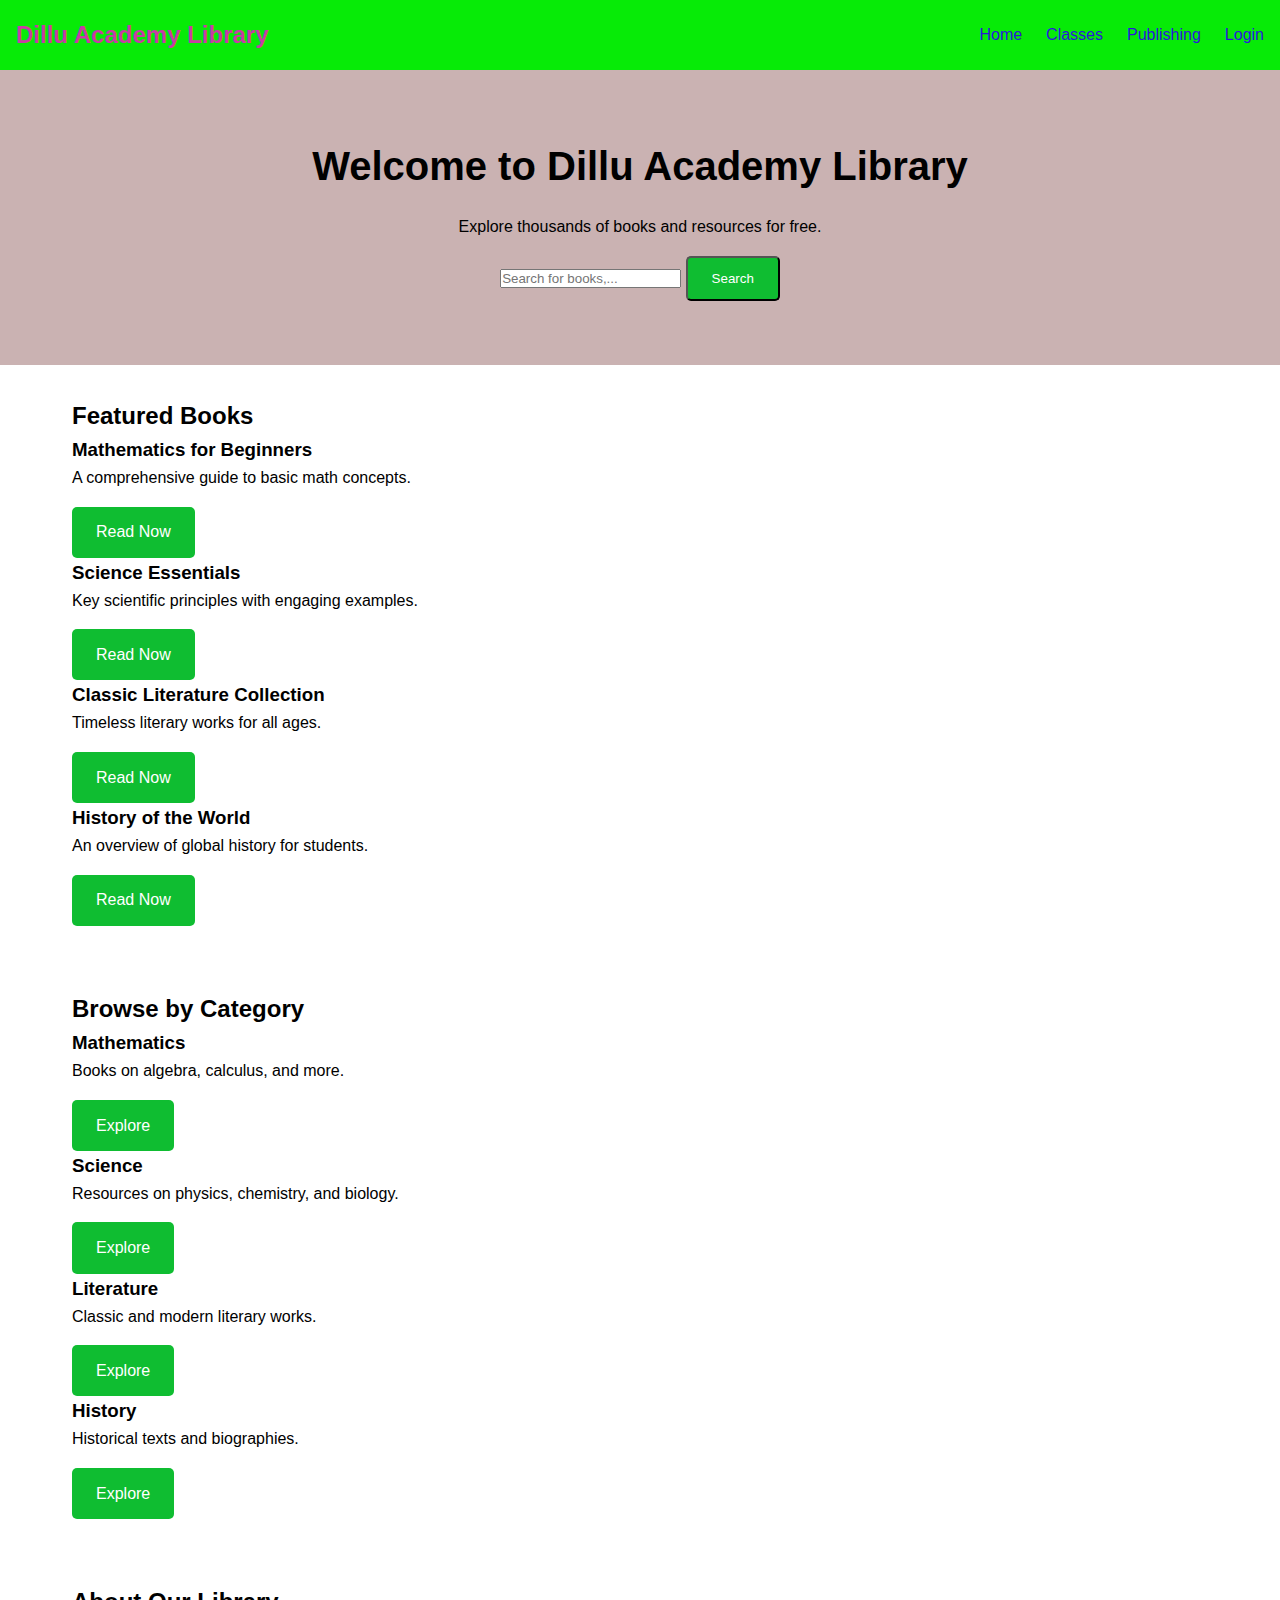
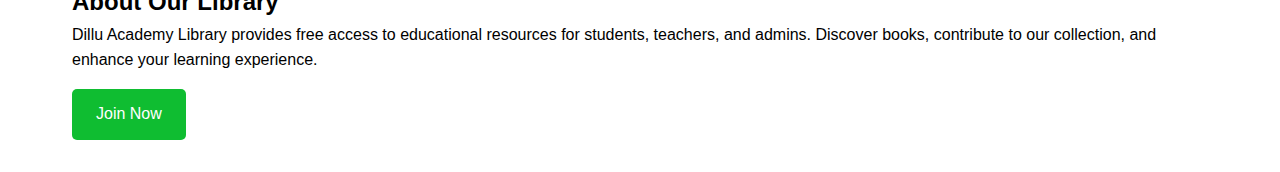
<file: index.html>
<!DOCTYPE html>
<html lang="en">
<head>
    <meta charset="UTF-8">
    <meta name="viewport" content="width=device-width, initial-scale=1.0">
    <title>Dillu Academy</title>
    <link rel="stylesheet" href="styles.css">
</head>
<body>
    <!-- Navigation Bar -->
    <nav class="navbar">
        <div class="logo">Dillu Academy Library</div>
        <ul class="nav-links">
            <li><a href="index.html">Home</a></li>
            <li><a href="classes.html">Classes</a></li>
            <li><a href="publishing.html">Publishing</a></li>
            <li><a href="login.html">Login</a></li>
        </ul>
    </nav>

    <!-- Hero Section with Search Bar -->
    <section class="hero">
        <h1>Welcome to Dillu Academy Library</h1>
        <p>Explore thousands of books and resources for free.</p>
        <div class="search-bar">
            <input type="text" id="search-input" placeholder="Search for books,...">
            <button class="btn" onclick="searchBooks()">Search</button>
        </div>
    </section>

    <!-- Featured Books Section -->
    <section class="content">
        <h2>Featured Books</h2>
        <div class="book-list">
            <div class="book-card">
                <h3>Mathematics for Beginners</h3>
                <p>A comprehensive guide to basic math concepts.</p>
                <a href="C:\Users\CHS-4\Downloads\Everything You Need to Ace Chemistry in One Big Fat Notebook (Jennifer Swanson) .pdf" class="btn">Read Now</a>
            </div>
            <div class="book-card">
                <h3>Science Essentials</h3>
                <p>Key scientific principles with engaging examples.</p>
                <a href="#" class="btn">Read Now</a>
            </div>
            <div class="book-card">
                <h3>Classic Literature Collection</h3>
                <p>Timeless literary works for all ages.</p>
                <a href="#" class="btn">Read Now</a>
            </div>
            <div class="book-card">
                <h3>History of the World</h3>
                <p>An overview of global history for students.</p>
                <a href="#" class="btn">Read Now</a>
            </div>
        </div>
    </section>

    <!-- Categories Section -->
    <section class="content">
        <h2>Browse by Category</h2>
        <div class="category-list">
            <div class="category-card">
                <h3>Mathematics</h3>
                <p>Books on algebra, calculus, and more.</p>
                <a href="#" class="btn">Explore</a>
            </div>
            <div class="category-card">
                <h3>Science</h3>
                <p>Resources on physics, chemistry, and biology.</p>
                <a href="#" class="btn">Explore</a>
            </div>
            <div class="category-card">
                <h3>Literature</h3>
                <p>Classic and modern literary works.</p>
                <a href="#" class="btn">Explore</a>
            </div>
            <div class="category-card">
                <h3>History</h3>
                <p>Historical texts and biographies.</p>
                <a href="#" class="btn">Explore</a>
            </div>
        </div>
    </section>

    <!-- About Section -->
    <section class="content about">
        <h2>About Our Library</h2>
        <p>Dillu Academy Library provides free access to educational resources for students, teachers, and admins. Discover books, contribute to our collection, and enhance your learning experience.</p>
        <a href="login.html" class="btn">Join Now</a>
    </section>

    <script src="script.js"></script>
</body>
</html>
</file>
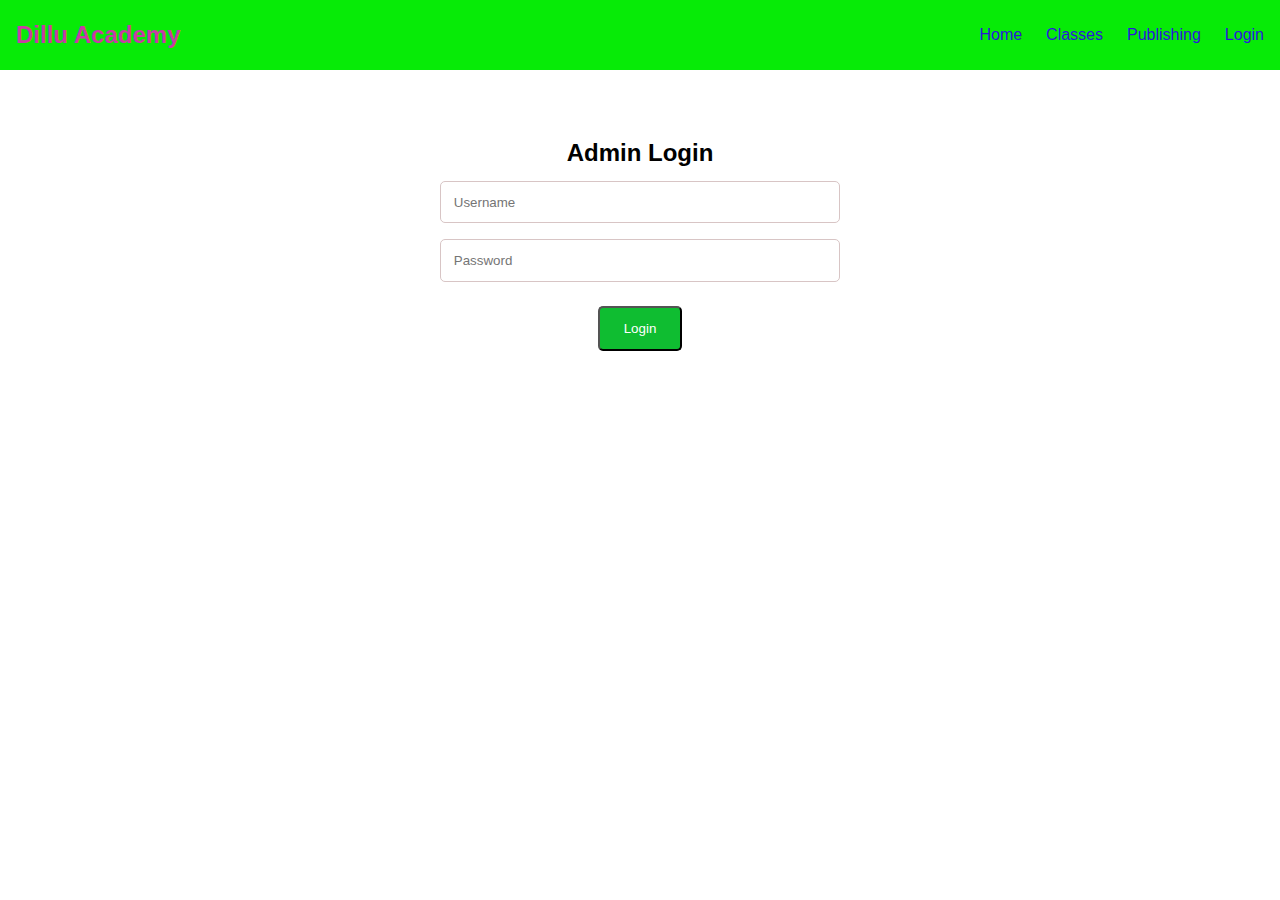
<file: admin-login.html>
<!DOCTYPE html>
<html lang="en">
<head>
    <meta charset="UTF-8">
    <meta name="viewport" content="width=device-width, initial-scale=1.0">
    <title>Admin Login - Dillu Academy</title>
    <link rel="stylesheet" href="styles.css">
</head>
<body>
    <nav class="navbar">
        <div class="logo">Dillu Academy</div>
        <ul class="nav-links">
            <li><a href="index.html">Home</a></li>
            <li><a href="classes.html">Classes</a></li>
            <li><a href="publishing.html">Publishing</a></li>
            <li><a href="login.html">Login</a></li>
        </ul>
    </nav>

    <section class="login-form">
        <h2>Admin Login</h2>
        <form id="admin-login-form">
            <input type="text" id="admin-username" placeholder="Username" required>
            <input type="password" id="admin-password" placeholder="Password" required>
            <button type="submit" class="btn">Login</button>
        </form>
    </section>

    <script src="script.js"></script>
</body>
</html>
</file>
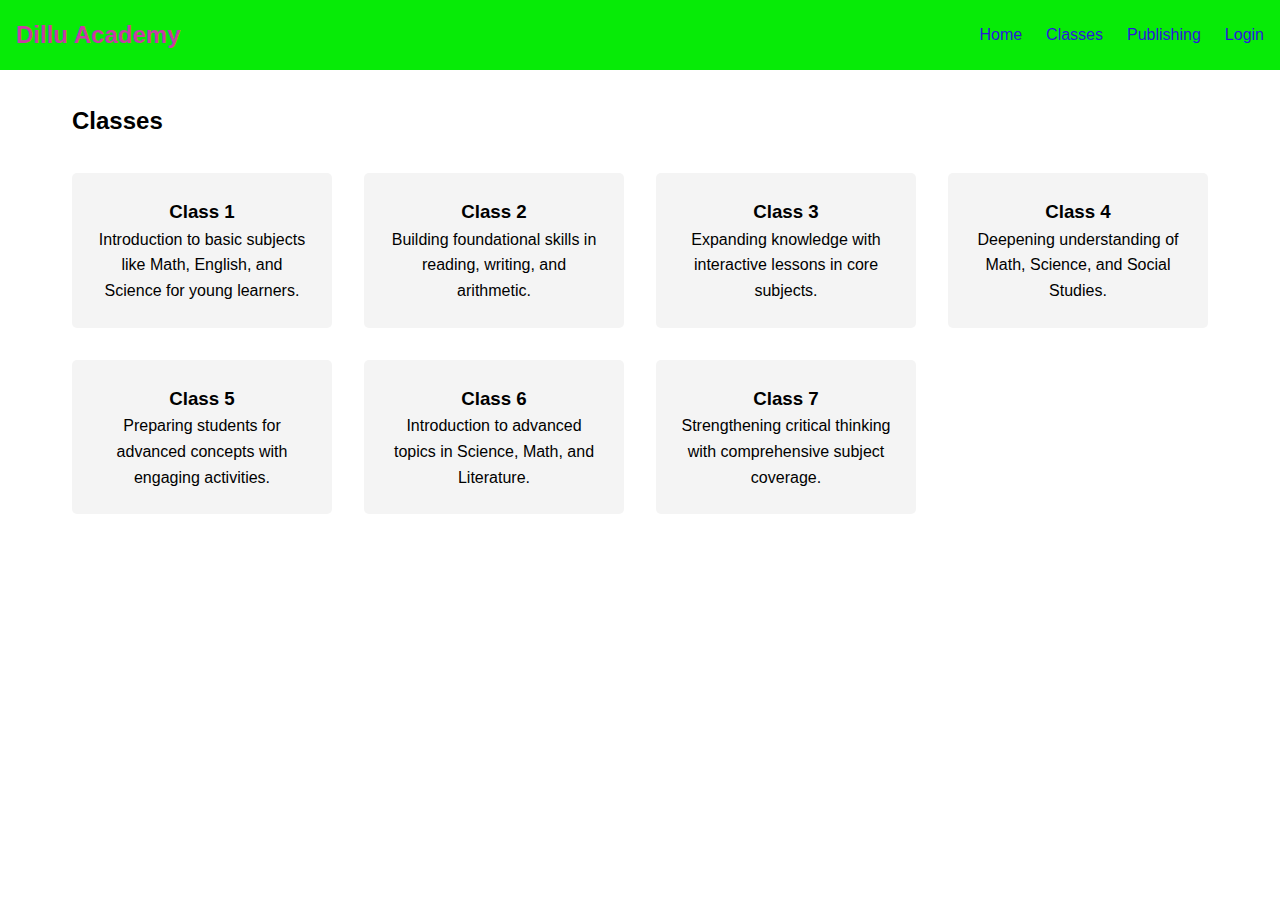
<file: classes.html>
<!DOCTYPE html>
<html lang="en">
<head>
    <meta charset="UTF-8">
    <meta name="viewport" content="width=device-width, initial-scale=1.0">
    <title>Classes - Dillu Academy</title>
    <link rel="stylesheet" href="styles.css">
</head>
<body>
    <nav class="navbar">
        <div class="logo">Dillu Academy</div>
        <ul class="nav-links">
            <li><a href="index.html">Home</a></li>
            <li><a href="classes.html">Classes</a></li>
            <li><a href="publishing.html">Publishing</a></li>
            <li><a href="login.html">Login</a></li>
        </ul>
    </nav>

    <section class="content">
        <h2> Classes</h2>
        <div class="class-list">
            <div class="class-card">
                <h3>Class 1</h3>
                <p>Introduction to basic subjects like Math, English, and Science for young learners.</p>
            </div>
            <div class="class-card">
                <h3>Class 2</h3>
                <p>Building foundational skills in reading, writing, and arithmetic.</p>
            </div>
            <div class="class-card">
                <h3>Class 3</h3>
                <p>Expanding knowledge with interactive lessons in core subjects.</p>
            </div>
            <div class="class-card">
                <h3>Class 4</h3>
                <p>Deepening understanding of Math, Science, and Social Studies.</p>
            </div>
            <div class="class-card">
                <h3>Class 5</h3>
                <p>Preparing students for advanced concepts with engaging activities.</p>
            </div>
            <div class="class-card">
                <h3>Class 6</h3>
                <p>Introduction to advanced topics in Science, Math, and Literature.</p>
            </div>
            <div class="class-card">
                <h3>Class 7</h3>
                <p>Strengthening critical thinking with comprehensive subject coverage.</p>
            </div>

            </div>
        </div>
    </section>

    <script src="script.js"></script>
</body>
</html>
</file>
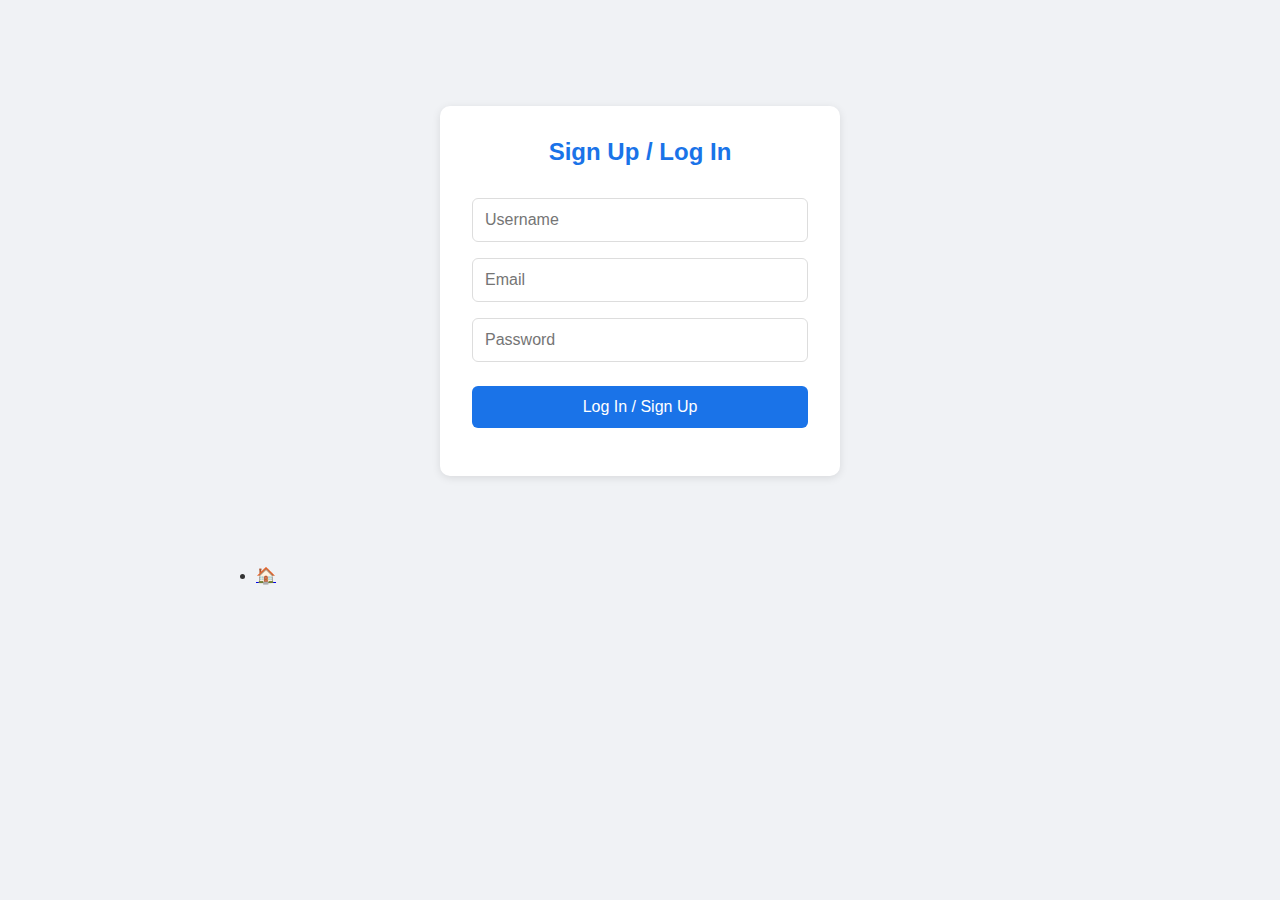
<file: Dil.html>
<!DOCTYPE html>
<html lang="en">
<head>
  <meta charset="UTF-8" />
  <meta name="viewport" content="width=device-width, initial-scale=1.0"/>
  <title>Mini Dillu Clone</title>
  <style>
    * {
      box-sizing: border-box;
      margin: 0;
      padding: 0;
    }

    body {
      font-family: 'Segoe UI', Tahoma, Geneva, Verdana, sans-serif;
      background: #f0f2f5;
      color: #333;
    }

    .hidden {
      display: none;
    }

    .container {
      max-width: 800px;
      margin: 0 auto;
      padding: 1rem;
    }

    /* Auth Page */
    .auth-page {
      background: white;
      border-radius: 10px;
      padding: 2rem;
      margin: 10vh auto;
      max-width: 400px;
      box-shadow: 0 2px 8px rgba(0,0,0,0.1);
      text-align: center;
    }

    .auth-page h2 {
      margin-bottom: 1.5rem;
      color: #1a73e8;
    }

    .auth-page input {
      width: 100%;
      padding: 12px;
      margin: 0.5rem 0;
      border: 1px solid #ddd;
      border-radius: 6px;
      font-size: 1rem;
    }

    .auth-page button {
      width: 100%;
      padding: 12px;
      margin: 1rem 0;
      border: none;
      border-radius: 6px;
      background: #1a73e8;
      color: white;
      font-size: 1rem;
      cursor: pointer;
      transition: background 0.3s;
    }

    .auth-page button:hover {
      background: #1557b0;
    }

    /* Main App */
    .navbar {
      display: flex;
      justify-content: space-around;
      align-items: center;
      padding: 0.5rem;
      background: white;
      position: fixed;
      bottom: 0;
      width: 100%;
      box-shadow: 0 -2px 8px rgba(0,0,0,0.1);
    }

    .navbar button {
      background: none;
      border: none;
      padding: 0.8rem;
      font-size: 1.2rem;
      color: #666;
      cursor: pointer;
      transition: color 0.3s;
    }

    .navbar button.active {
      color: #1a73e8;
    }

    .post {
      background: white;
      margin: 1rem 0;
      padding: 1rem;
      border-radius: 10px;
      box-shadow: 0 2px 4px rgba(0,0,0,0.1);
    }

    .post img {
      max-width: 100%;
      height: auto;
      border-radius: 8px;
      margin: 0.5rem 0;
    }

    video {
      width: 100%;
      height: auto;
      border-radius: 8px;
    }

    .logout-btn {
      background: #dc3545;
      color: white;
      border: none;
      padding: 12px;
      border-radius: 6px;
      width: 100%;
      cursor: pointer;
      transition: background 0.3s;
    }

    .logout-btn:hover {
      background: #c82333;
    }

    .post-form {
      margin: 1rem 0;
    }

    .post-form textarea {
      width: 100%;
      padding: 12px;
      border: 1px solid #ddd;
      border-radius: 6px;
      resize: vertical;
      min-height: 100px;
    }

    .post-form input[type="file"] {
      margin: 1rem 0;
    }

    .search-results {
      margin-top: 1rem;
    }

    @media (max-width: 600px) {
      .container {
        padding: 0.5rem;
      }
      .navbar button {
        font-size: 1rem;
      }
    }
  </style>
</head>
<body>
  <div class="container">
    <!-- Auth Page -->
    <div id="authPage" class="auth-page">
      <h2>Sign Up / Log In</h2>
      <input type="text" id="username" placeholder="Username" required>
      <input type="email" id="email" placeholder="Email" required>
      <input type="password" id="password" placeholder="Password" required>
      <button onclick="login()">Log In / Sign Up</button>
    </div>
<ul class="nav-links">
            
            <li><a href="index.html">🏠</a></li>
           
        </ul>
    <!-- Main App Page -->
    <div id="appPage" class="hidden">
      <div id="mainView"></div>

      <!-- Navbar -->
      <div class="navbar">
        <button onclick="showPage('home')">🏠</button>
        <button onclick="showPage('reels')">🎬</button>
        <button onclick="showPage('search')">🔍</button>
        <button onclick="showPage('profile')">👤</button>
        <button onclick="showPage('post')">📝</button>
        <button onclick="showPage('setting')">⚙️</button>
      </div>
    </div>
  </div>

  <script>
    let currentUser = null;
    let posts = [
      { username: 'User1', image: 'https://placekitten.com/300/200', text: 'Meow! 🐱' },
      { username: 'User2', image: 'https://placebear.com/300/200', text: 'Bear vibes 🐻' }
    ];

    // Check for existing user session
    window.onload = function() {
      const savedUser = localStorage.getItem('currentUser');
      if (savedUser) {
        currentUser = JSON.parse(savedUser);
        document.getElementById('authPage').classList.add('hidden');
        document.getElementById('appPage').classList.remove('hidden');
        showPage('home');
      }
    };

    function login() {
      const username = document.getElementById('username').value.trim();
      const email = document.getElementById('email').value.trim();
      const password = document.getElementById('password').value;

      if (!username || !email || !password) {
        alert('Please fill in all fields');
        return;
      }

      currentUser = { username, email };
      localStorage.setItem('currentUser', JSON.stringify(currentUser));
      document.getElementById('authPage').classList.add('hidden');
      document.getElementById('appPage').classList.remove('hidden');
      showPage('home');
    }

    function updateNavbar(activePage) {
      document.querySelectorAll('.navbar button').forEach(btn => {
        btn.classList.remove('active');
        if (btn.onclick.toString().includes(activePage)) {
          btn.classList.add('active');
        }
      });
    }

    function showPage(page) {
      const main = document.getElementById('mainView');
      main.innerHTML = '';
      updateNavbar(page);

      if (page === 'home') {
        main.innerHTML = `
          <div class="home">
            <h2>Home Feed</h2>
            ${posts.map(post => `
              <div class="post">
                <p><strong>${post.username}</strong></p>
                ${post.image ? `<img src="${post.image}" alt="Post">` : ''}
                <p>${post.text}</p>
              </div>
            `).join('')}
          </div>
        `;
      } else if (page === 'reels') {
        main.innerHTML = `
          <div class="reels">
            <h2>Reels</h2>
            <video controls>
              <source src="https://www.w3schools.com/html/mov_bbb.mp4" type="video/mp4">
              Your browser does not support video.
            </video>
          </div>
        `;
      } else if (page === 'search') {
        main.innerHTML = `
          <div class="search">
            <h2>Search</h2>
            <input type="text" id="searchInput" placeholder="Search users/posts" oninput="search()">
            <div id="searchResults" class="search-results"></div>
          </div>
        `;
      } else if (page === 'profile') {
        main.innerHTML = `
          <div class="profile">
            <h2>My Profile</h2>
            <p><strong>Username:</strong> ${currentUser.username}</p>
            <p><strong>Email:</strong> ${currentUser.email}</p>
            <button class="logout-btn" onclick="logout()">Logout</button>
          </div>
        `;
      } else if (page === 'post') {
        main.innerHTML = `
          <div class="post-form">
            <h2>Create a Post</h2>
 ${currentUser ? `
            <textarea id="postText" placeholder="Write something..."></textarea>
            <input type="file" id="postImage" accept="image/*">
            <button onclick="createPost()">Post</button>
          ` : `
            <p>Please log in to create a post</p>
          `}
          </div>
        `;
      } else if (page === 'setting') {
        main.innerHTML = `
          <div class="setting">
            <h2>Settings</h2>
            <p>Notifications: <input type="checkbox" checked> Enable notifications</p>
            <p>Theme: <select><option>Light</option><option>Dark</option></select></p>
          </div>
        `;
      }
    }

    function createPost() {
      const text = document.getElementById('postText').value;
      const imageInput = document.getElementById('postImage');
      let imageUrl = '';

      if (imageInput.files && imageInput.files[0]) {
        imageUrl = URL.createObjectURL(imageInput.files[0]);
      }

      if (!text && !imageUrl) {
        alert('Please add text or an image to post');
        return;
      }

      posts.unshift({
        username: currentUser.username,
        text: text,
        image: imageUrl
      });

      showPage('home');
    }

    function search() {
      const searchTerm = document.getElementById('searchInput').value.toLowerCase();
      const results = document.getElementById('searchResults');
      const filteredPosts = posts.filter(post => 
        post.username.toLowerCase().includes(searchTerm) || 
        post.text.toLowerCase().includes(searchTerm)
      );

      results.innerHTML = filteredPosts.map(post => `
        <div class="post">
          <p><strong>${post.username}</strong></p>
          ${post.image ? `<img src="${post.image}" alt="Post">` : ''}
          <p>${post.text}</p>
        </div>
      `).join('') || '<p>No results found</p>';
    }

    function logout() {
      currentUser = null;
      localStorage.removeItem('currentUser');
      document.getElementById('appPage').classList.add('hidden');
      document.getElementById('authPage').classList.remove('hidden');
      document.getElementById('username').value = '';
      document.getElementById('email').value = '';
      document.getElementById('password').value = '';
    }
  </script>
</body>
</html>
</file>
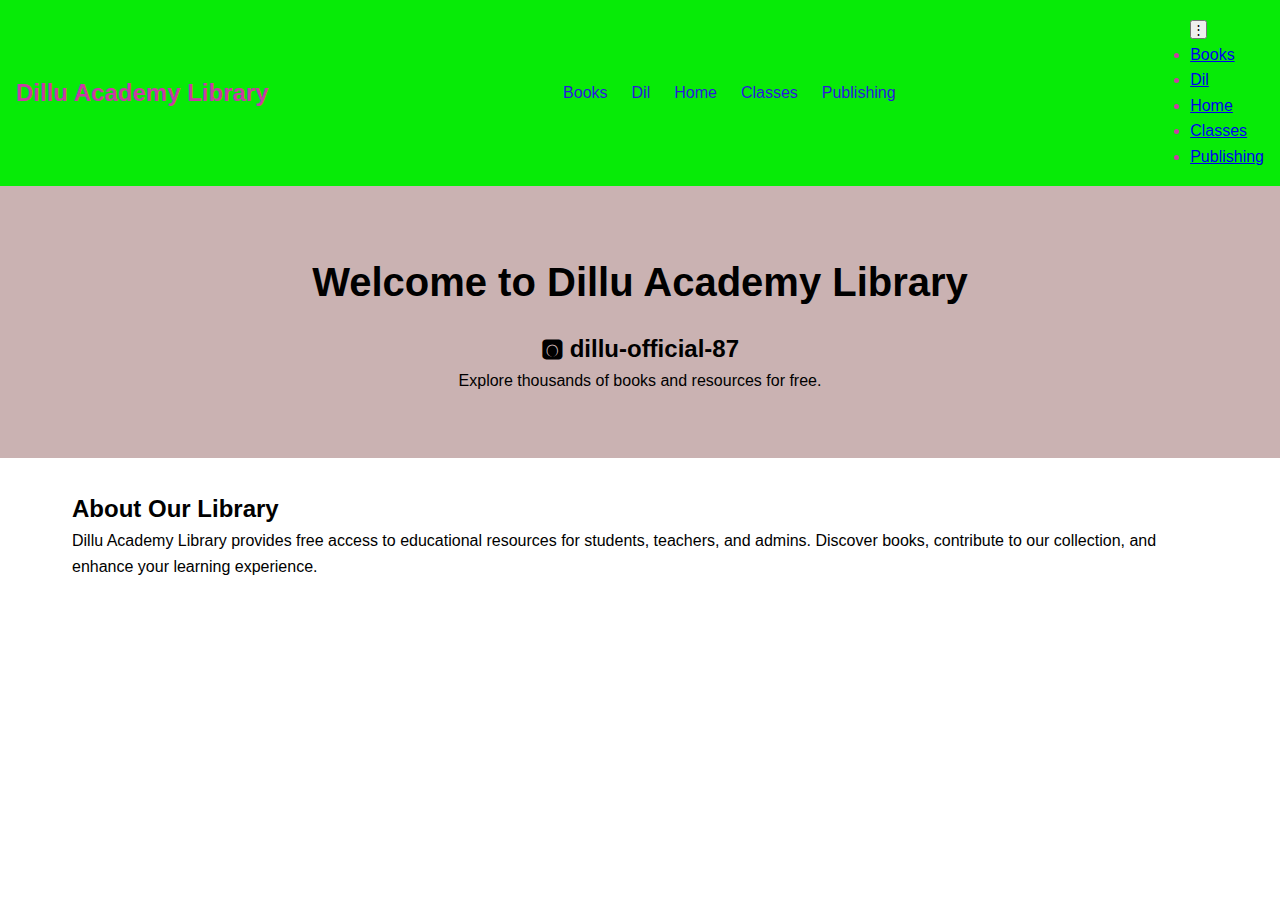
<file: home.html>
<!DOCTYPE html>
<html lang="en">
<head>
    <meta charset="UTF-8">
    <meta name="viewport" content="width=device-width, initial-scale=1.0">
    <title>Dillu Academy</title>
    <link rel="stylesheet" href="styles.css">
</head>
<body>
    <!-- Navigation Bar -->
    <nav class="navbar">
        <div class="logo">Dillu Academy Library</div>
        <ul class="nav-links">
            <li><a href="books.html">Books</a></li>
            <li><a href="Dil.html">Dil</a></li>
            <li><a href="index.html">Home</a></li>
            <li><a href="classes.html">Classes</a></li>
            <li><a href="publishing.html">Publishing</a></li>
        </ul>
        <div class="menu-container">
            <button class="menu-icon" aria-label="More options">⋮</button>
            <ul class="dropdown-menu">
                <li><a href="books.html">Books</a></li>
                <li><a href="Dil.html">Dil</a></li>
                <li><a href="index.html">Home</a></li>
                <li><a href="classes.html">Classes</a></li>
                <li><a href="publishing.html">Publishing</a></li>
            </ul>
        </div>
    </nav>

    <!-- Hero Section -->
    <section class="hero">
        <h1>Welcome to Dillu Academy Library</h1>
        <h2>🅾 dillu-official-87</h2>
        <p>Explore thousands of books and resources for free.</p>
    </section>

    <!-- About Section -->
    <section class="content about">
        <h2>About Our Library</h2>
        <p>Dillu Academy Library provides free access to educational resources for students, teachers, and admins. Discover books, contribute to our collection, and enhance your learning experience.</p>
    </section>

    <script src="script.js"></script>
</body>
</html>
</file>
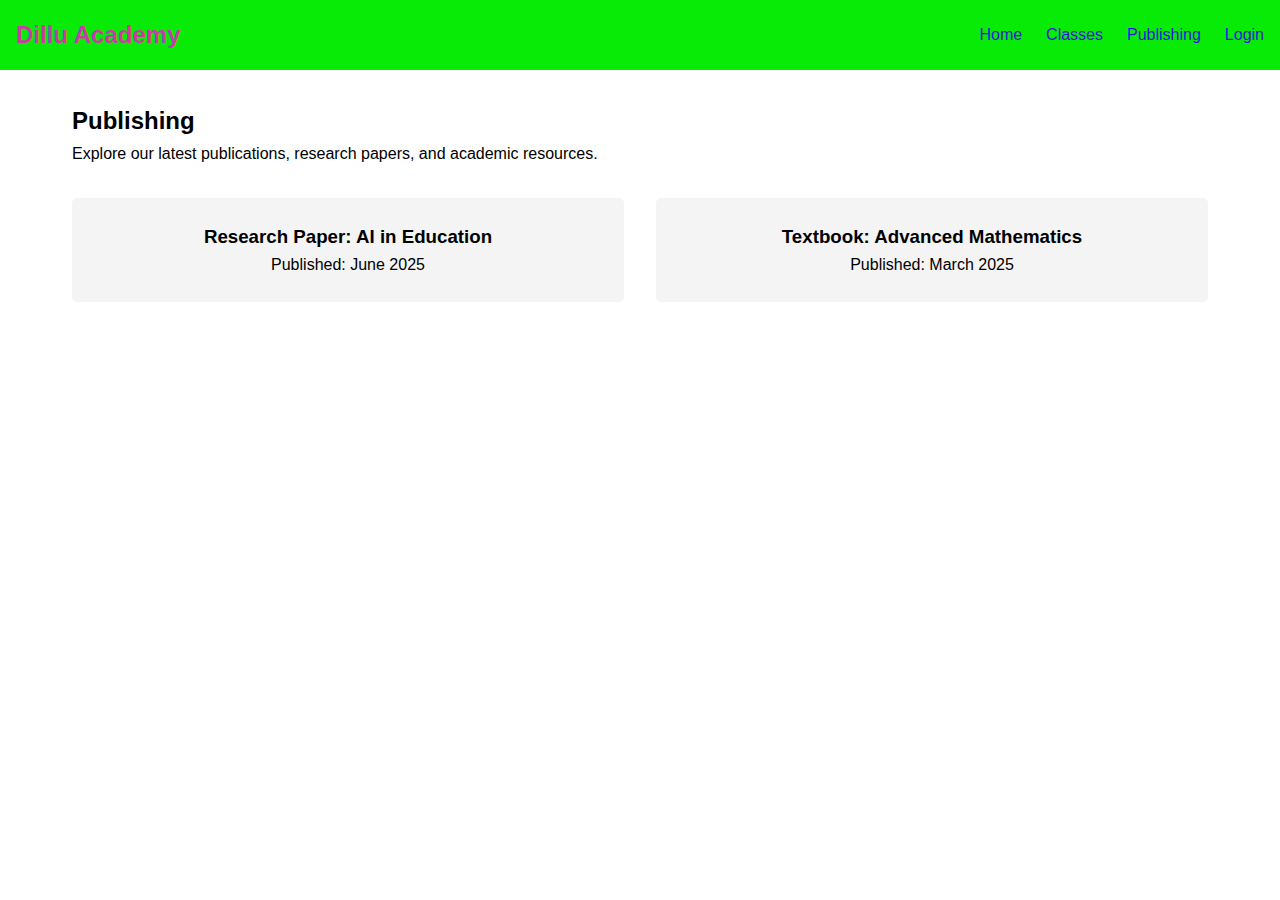
<file: publishing.html>
<!DOCTYPE html>
<html lang="en">
<head>
    <meta charset="UTF-8">
    <meta name="viewport" content="width=device-width, initial-scale=1.0">
    <title>Publishing - Dillu Academy</title>
    <link rel="stylesheet" href="styles.css">
</head>
<body>
    <nav class="navbar">
        <div class="logo">Dillu Academy</div>
        <ul class="nav-links">
            <li><a href="index.html">Home</a></li>
            <li><a href="classes.html">Classes</a></li>
            <li><a href="publishing.html">Publishing</a></li>
            <li><a href="login.html">Login</a></li>
        </ul>
    </nav>

    <section class="content">
        <h2>Publishing</h2>
        <p>Explore our latest publications, research papers, and academic resources.</p>
        <div class="publication-list">
            <div class="publication-card">
                <h3>Research Paper: AI in Education</h3>
                <p>Published: June 2025</p>
            </div>
            <div class="publication-card">
                <h3>Textbook: Advanced Mathematics</h3>
                <p>Published: March 2025</p>
            </div>
        </div>
    </section>

    <script src="script.js"></script>
</body>
</html>
</file>
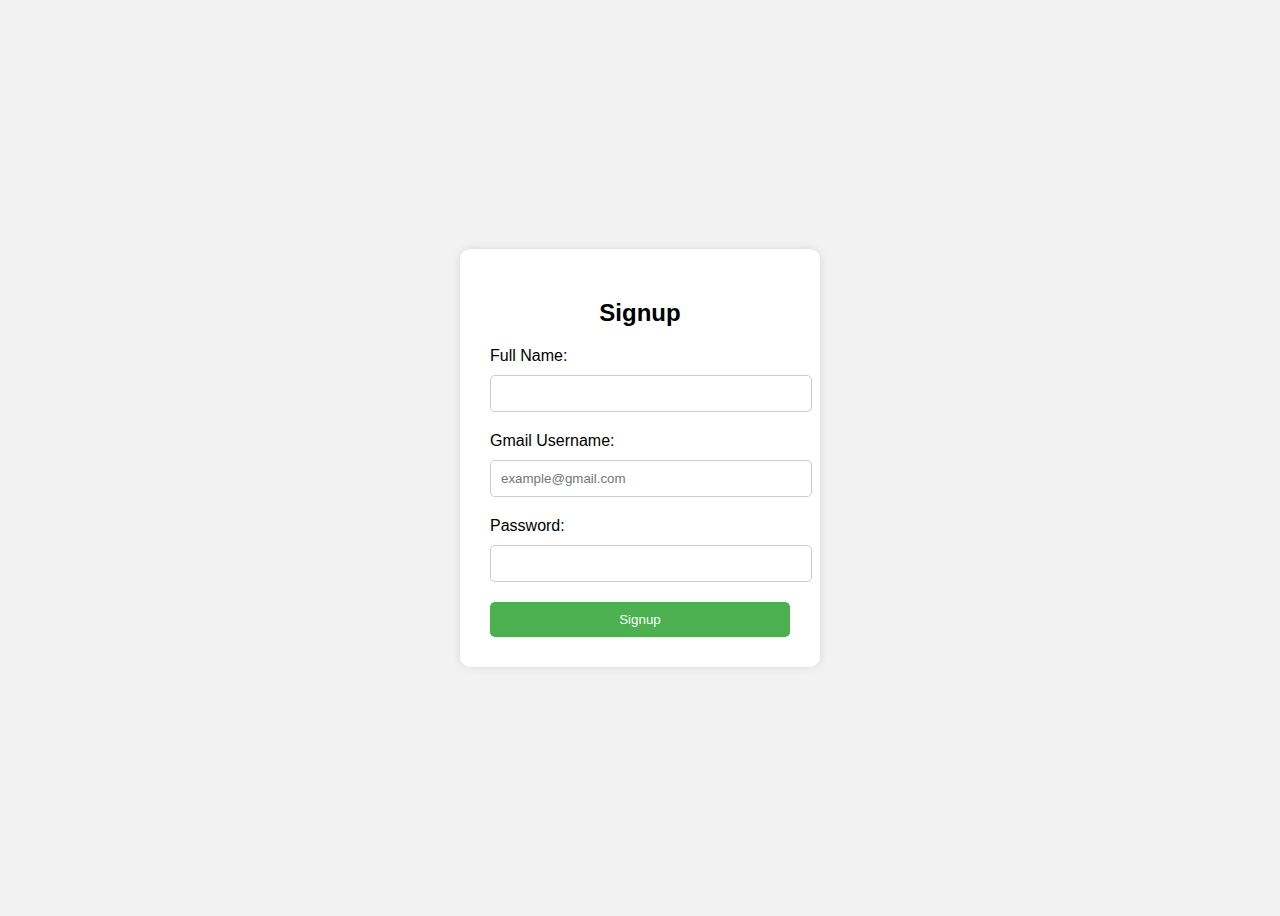
<file: singup.html>
<!DOCTYPE html>
<html lang="en">
<head>
    <meta charset="UTF-8">
    <title>Signup Page</title>
    <style>
        body {
            font-family: Arial, sans-serif;
            background-color: #f2f2f2;
            display: flex;
            justify-content: center;
            align-items: center;
            height: 100vh;
        }
        .signup-container {
            background-color: #fff;
            padding: 30px;
            border-radius: 10px;
            box-shadow: 0 0 10px rgba(0,0,0,0.1);
            width: 300px;
        }
        h2 {
            text-align: center;
        }
        input[type="text"], input[type="email"], input[type="password"] {
            width: 100%;
            padding: 10px;
            margin: 10px 0 20px;
            border: 1px solid #ccc;
            border-radius: 5px;
        }
        input[type="submit"] {
            width: 100%;
            padding: 10px;
            background-color: #4CAF50;
            color: white;
            border: none;
            border-radius: 5px;
            cursor: pointer;
        }
        input[type="submit"]:hover {
            background-color: #45a049;
        }
    </style>
</head>
<body>

<div class="signup-container">
    <h2>Signup</h2>
    <form onsubmit="handleSignup(event)">
        <label for="name">Full Name:</label>
        <input type="text" id="name" required>

        <label for="gmail">Gmail Username:</label>
        <input type="email" id="gmail" placeholder="example@gmail.com" required>

        <label for="password">Password:</label>
        <input type="password" id="password" required>

        <input type="submit" value="Signup">
    </form>
</div>

<script>
    function handleSignup(event) {
        event.preventDefault();

        const name = document.getElementById('name').value;
        const gmail = document.getElementById('gmail').value;
        const password = document.getElementById('password').value;

        // Save signup data in localStorage
        localStorage.setItem('signupName', name);
        localStorage.setItem('signupEmail', gmail);
        localStorage.setItem('signupPassword', password);

        // Redirect to login page
        window.location.href = "login.html";
    }
</script>

</body>
</html>
</file>
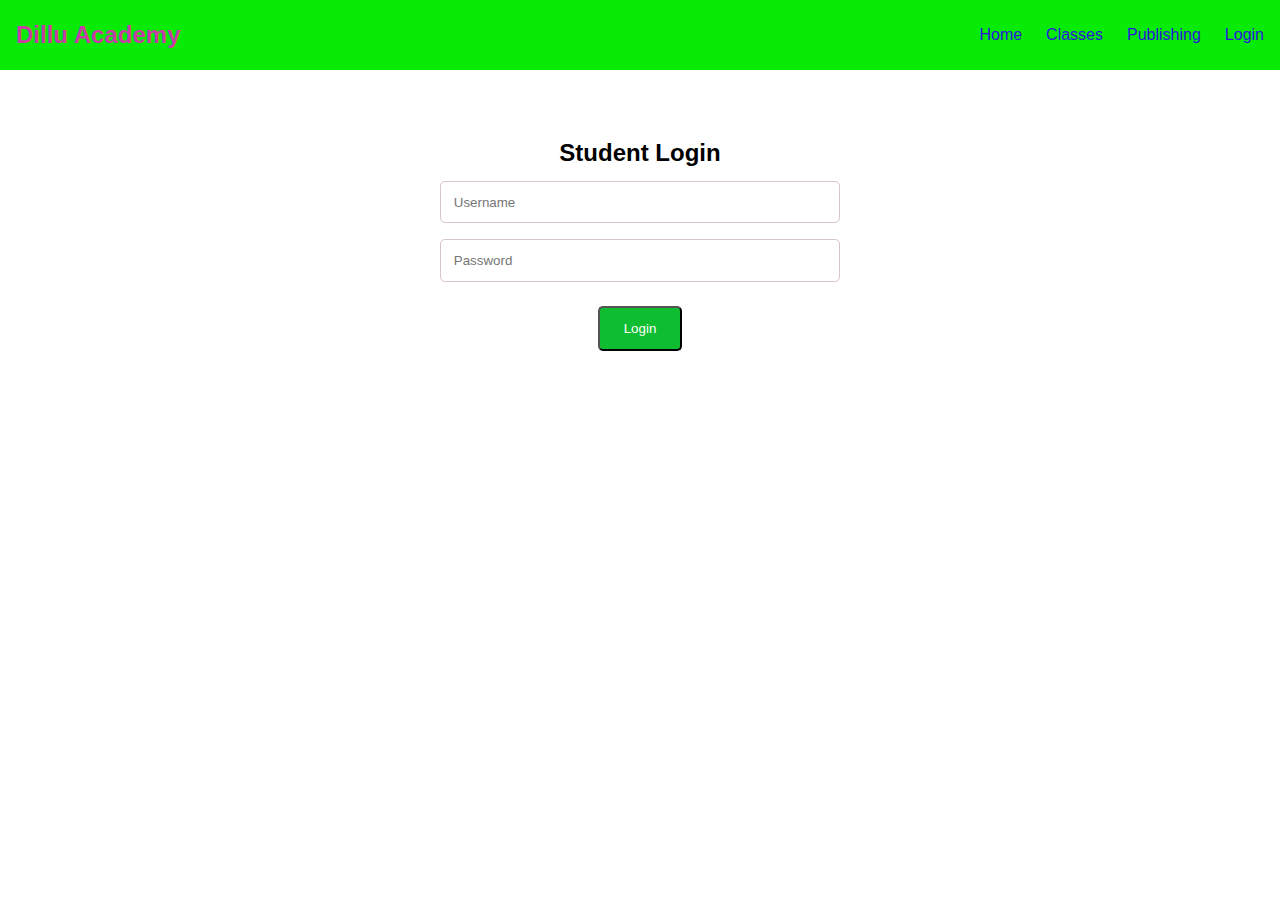
<file: student-login.html>
<!DOCTYPE html>
<html lang="en">
<head>
    <meta charset="UTF-8">
    <meta name="viewport" content="width=device-width, initial-scale=1.0">
    <title>Student Login - Dillu Academy</title>
    <link rel="stylesheet" href="styles.css">
</head>
<body>
    <nav class="navbar">
        <div class="logo">Dillu Academy</div>
        <ul class="nav-links">
            <li><a href="index.html">Home</a></li>
            <li><a href="classes.html">Classes</a></li>
            <li><a href="publishing.html">Publishing</a></li>
            <li><a href="login.html">Login</a></li>
        </ul>
    </nav>

    <section class="login-form">
        <h2>Student Login</h2>
        <form id="student-login-form">
            <input type="text" id="student-username" placeholder="Username" required>
            <input type="password" id="student-password" placeholder="Password" required>
            <button type="submit" class="btn">Login</button>
        </form>
    </section>

    <script src="script.js"></script>
</body>
</html>
</file>
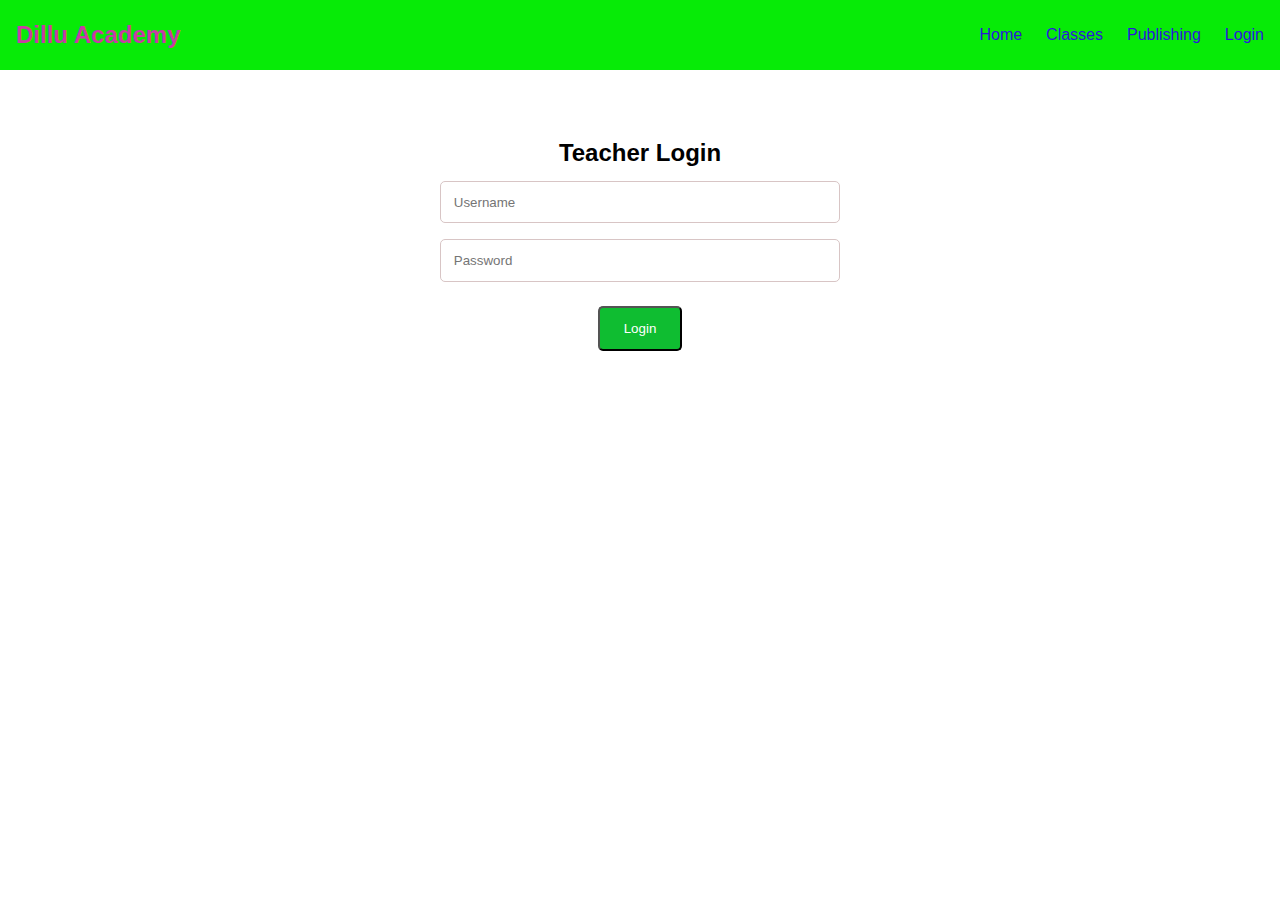
<file: teacher-login.html>
<!DOCTYPE html>
<html lang="en">
<head>
    <meta charset="UTF-8">
    <meta name="viewport" content="width=device-width, initial-scale=1.0">
    <title>Teacher Login - Dillu Academy</title>
    <link rel="stylesheet" href="styles.css">
</head>
<body>
    <nav class="navbar">
        <div class="logo">Dillu Academy</div>
        <ul class="nav-links">
            <li><a href="index.html">Home</a></li>
            <li><a href="classes.html">Classes</a></li>
            <li><a href="publishing.html">Publishing</a></li>
            <li><a href="login.html">Login</a></li>
        </ul>
    </nav>

    <section class="login-form">
        <h2>Teacher Login</h2>
        <form id="teacher-login-form">
            <input type="text" id="teacher-username" placeholder="Username" required>
            <input type="password" id="teacher-password" placeholder="Password" required>
            <button type="submit" class="btn">Login</button>
        </form>
    </section>

    <script src="script.js"></script>
</body>
</html>
</file>
<file: styles.css>
* {
    margin: 0;
    padding: 0;
    box-sizing: border-box;
    font-family: Arial, sans-serif;
}

body {
    line-height: 1.6;
}

.navbar {
    background-color: #07eb07;
    color: rgb(201, 59, 165);
    padding: 1rem;
    display: flex;
    justify-content: space-between;
    align-items: center;
}

.logo {
    font-size: 1.5rem;
    font-weight: bold;
}

.nav-links {
    list-style: none;
    display: flex;
    gap: 1.5rem;
}

.nav-links a {
    color: rgb(41, 21, 221);
    text-decoration: none;
}

.nav-links a:hover {
    text-decoration: underline;
}

.hero {
    text-align: center;
    padding: 4rem 2rem;
    background-color: #cab2b2;
}

.hero h1 {
    font-size: 2.5rem;
    margin-bottom: 1rem;
}

.btn {
    display: inline-block;
    padding: 0.8rem 1.5rem;
    background-color: #0fbd31;
    color: white;
    text-decoration: none;
    border-radius: 5px;
    margin-top: 1rem;
}

.btn:hover {
    background-color: #280dc0;
}

.login-container {
    text-align: center;
    padding: 4rem 2rem;
}

.login-options {
    display: flex;
    justify-content: center;
    gap: 2rem;
    margin-top: 2rem;
}

.login-card {
    background-color: #29bd15;
    padding: 2rem;
    border-radius: 5px;
    cursor: pointer;
    width: 200px;
    text-align: center;
}

.login-card:hover {
    background-color: #491cc5;
}

.login-form {
    max-width: 400px;
    margin: 4rem auto;
    text-align: center;
}

.login-form input {
    width: 100%;
    padding: 0.8rem;
    margin: 0.5rem 0;
    border: 1px solid #d8c5c5;
    border-radius: 5px;
}



.content {
    padding: 2rem;
    max-width: 1200px;
    margin: 0 auto;
}

.class-list, .publication-list {
    display: grid;
    grid-template-columns: repeat(auto-fit, minmax(250px, 1fr));
    gap: 2rem;
    margin-top: 2rem;
}

.class-card, .publication-card {
    background-color: #f4f4f4;
    padding: 1.5rem;
    border-radius: 5px;
    text-align: center;
}
</file>
